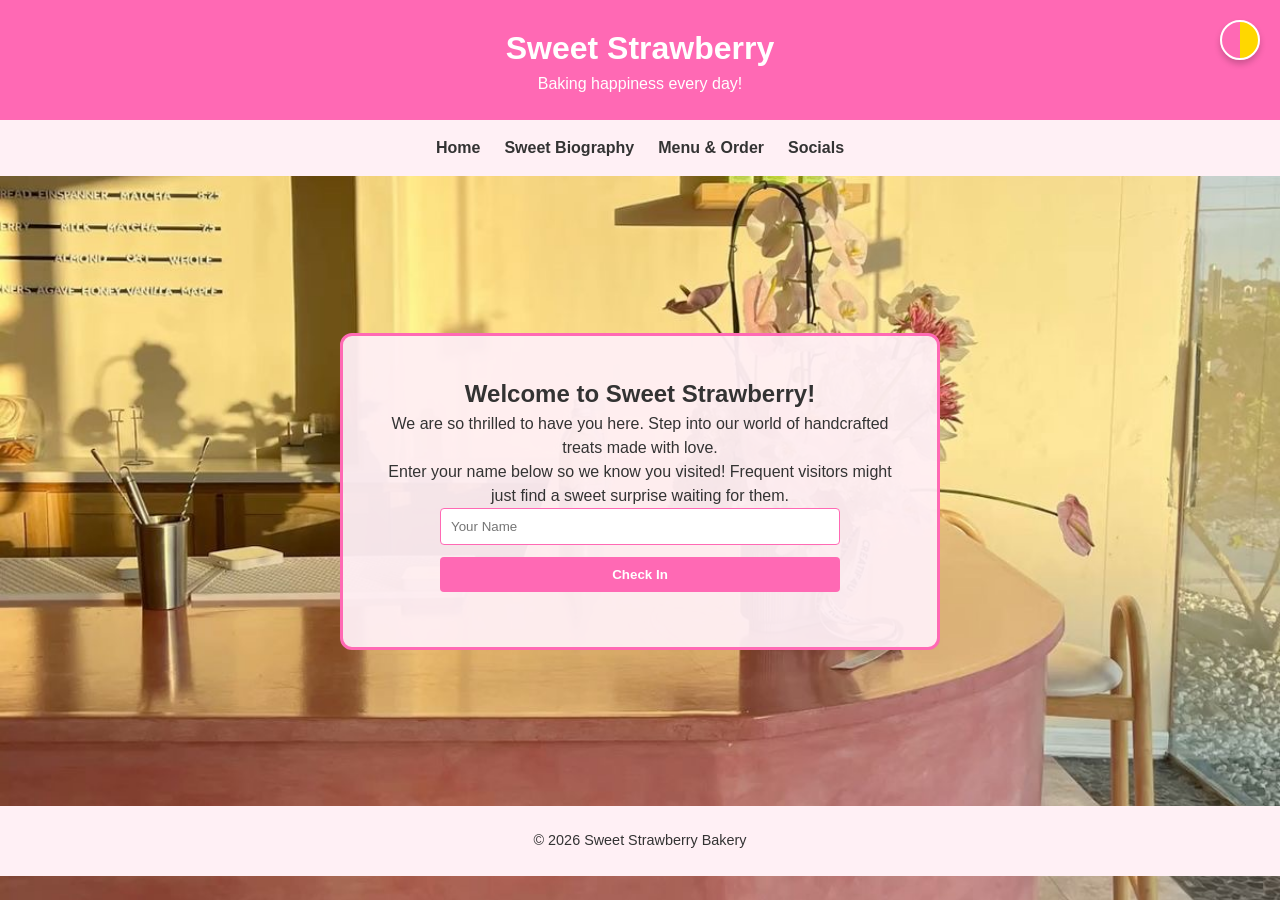
<file: index.html>
<!DOCTYPE html>
<html lang="en">
<head>
    <meta charset="UTF-8">
    <meta name="viewport" content="width=device-width, initial-scale=1.0">
    <title>Sweet Strawberry</title>
    <link rel="stylesheet" href="style.css">
</head>
<body class="home-page">
    <header>
        <h1>Sweet Strawberry</h1>
        <p>Baking happiness every day!</p>
        <button id="mode-toggle" title="Toggle Theme"></button>
    </header>
    
    <nav>
        <ul>
            <li><a href="index.html">Home</a></li>
            <li><a href="about.html">Sweet Biography</a></li>
            <li><a href="menu.html">Menu & Order</a></li>
            <li><a href="socials.html">Socials</a></li> 
        </ul>
    </nav>
    
    <main class="home-content">
        <div class="home-box">
            <h2>Welcome to Sweet Strawberry!</h2>
            <p>We are so thrilled to have you here. Step into our world of handcrafted treats made with love.</p>
            <p>Enter your name below so we know you visited! Frequent visitors might just find a sweet surprise waiting for them.</p>
            
            <form id="visitor-form">
                <input type="text" id="visitor-name" placeholder="Your Name" required>
                <button type="submit">Check In</button>
            </form>
            <p id="visitor-greeting"></p>
        </div>
    </main>
    
    <footer>
        <p>&copy; 2026 Sweet Strawberry Bakery</p>
    </footer>
    
    <script src="script.js"></script>
</body>
</html>
</file>
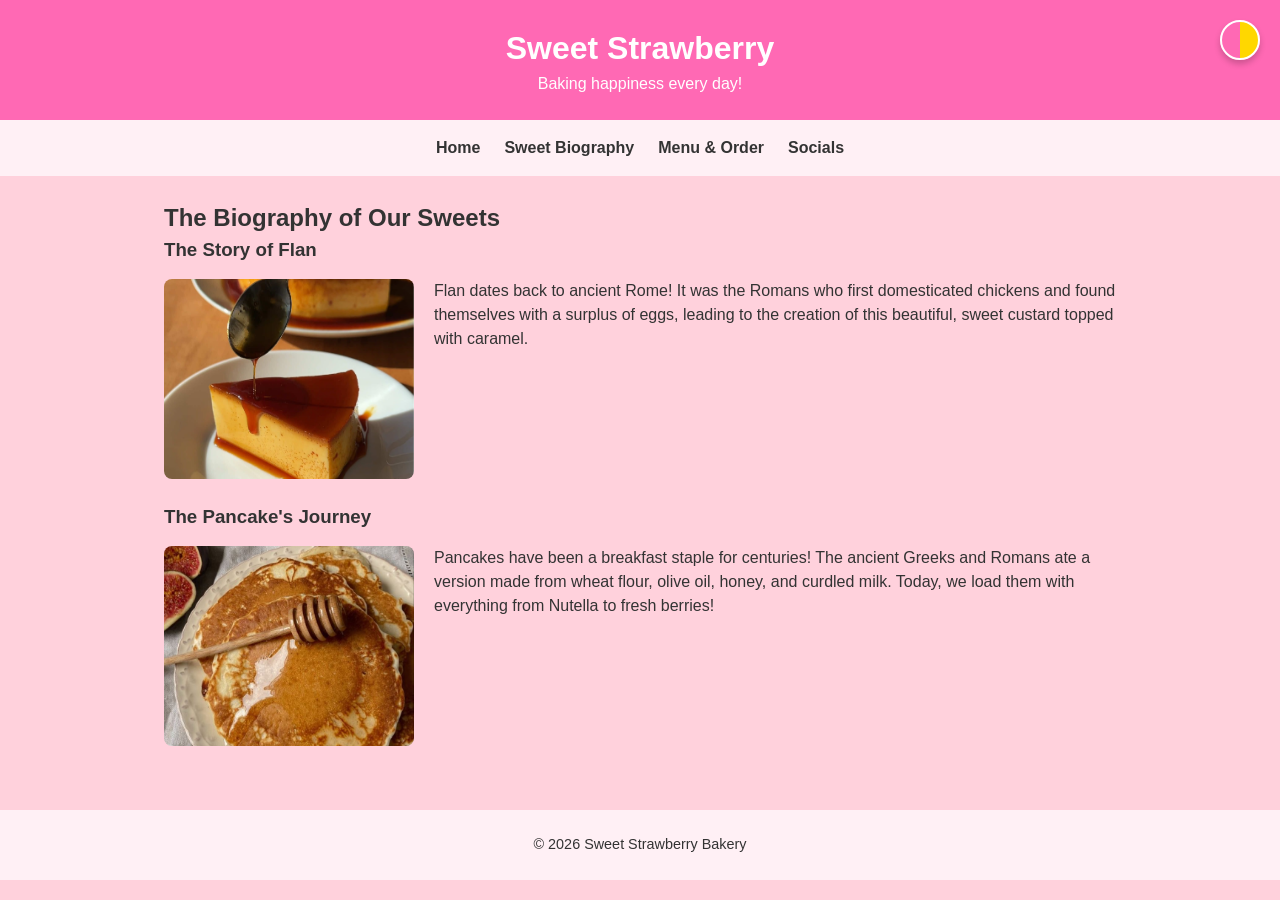
<file: about.html>
<!DOCTYPE html>
<html lang="en">
<head>
    <meta charset="UTF-8">
    <meta name="viewport" content="width=device-width, initial-scale=1.0">
    <title>Sweet Biography - Sweet Strawberry</title>
    <link rel="stylesheet" href="style.css">
</head>
<body>
    <header>
        <h1>Sweet Strawberry</h1>
        <p>Baking happiness every day!</p>
        <button id="mode-toggle" title="Toggle Theme"></button>
    </header>
    
    <nav>
        <ul>
            <li><a href="index.html">Home</a></li>
            <li><a href="about.html">Sweet Biography</a></li>
            <li><a href="menu.html">Menu & Order</a></li>
            <li><a href="socials.html">Socials</a></li>
        </ul>
    </nav>
    
    <main>
        <section id="info">
            <h2>The Biography of Our Sweets</h2>
            
            <article>
                <h3>The Story of Flan</h3>
                <div class="bio-content">
                    <img src="images/flan.jpg" alt="A classic caramel flan">
                    <p>Flan dates back to ancient Rome! It was the Romans who first domesticated chickens and found themselves with a surplus of eggs, leading to the creation of this beautiful, sweet custard topped with caramel.</p>
                </div>
            </article>
            
            <br>
            
            <article>
                <h3>The Pancake's Journey</h3>
                <div class="bio-content">
                    <img src="images/honey-pancakes.jpg" alt="Delicious honey pancakes">
                    <p>Pancakes have been a breakfast staple for centuries! The ancient Greeks and Romans ate a version made from wheat flour, olive oil, honey, and curdled milk. Today, we load them with everything from Nutella to fresh berries!</p>
                </div>
            </article>
            
        </section>
    </main>
    
    <footer>
        <p>&copy; 2026 Sweet Strawberry Bakery</p>
    </footer>
    
    <script src="script.js"></script>
</body>
</html>
</file>
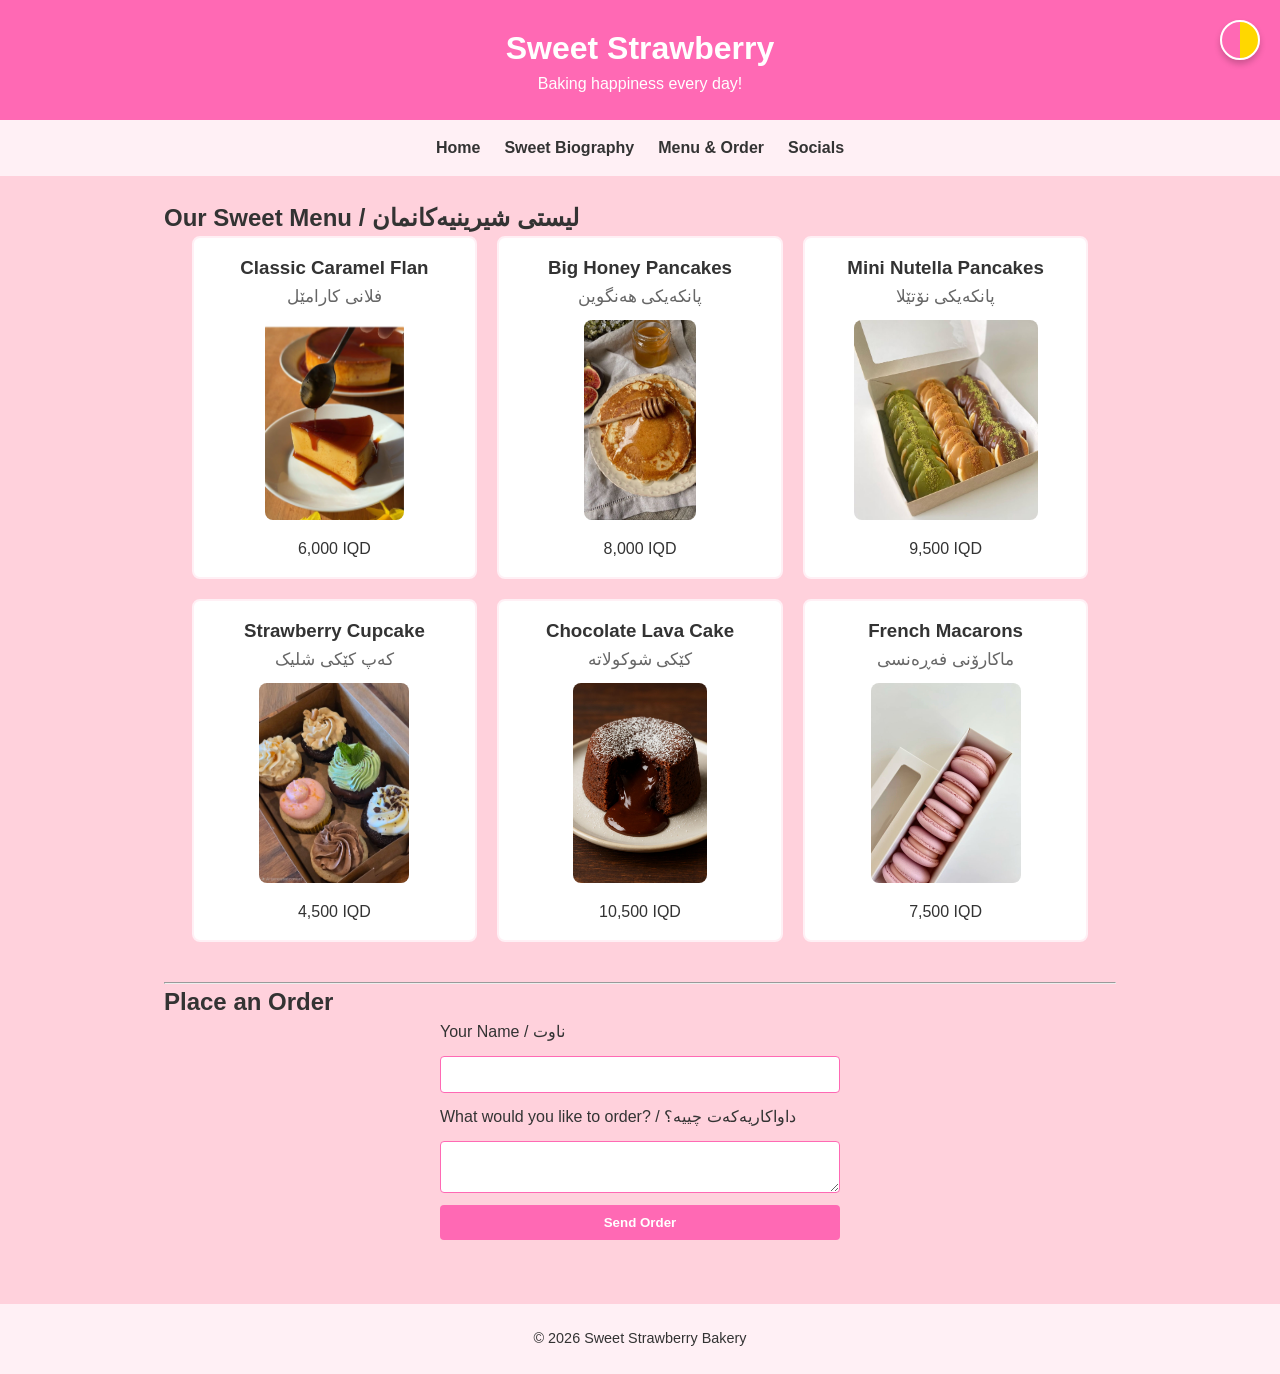
<file: menu.html>
<!DOCTYPE html>
<html lang="en">
<head>
    <meta charset="UTF-8">
    <meta name="viewport" content="width=device-width, initial-scale=1.0">
    <title>Menu - Sweet Strawberry</title>
    <link rel="stylesheet" href="style.css">
</head>
<body>
    <header>
        <h1>Sweet Strawberry</h1>
        <p>Baking happiness every day!</p>
        <button id="mode-toggle" title="Toggle Theme"></button>
    </header>
    
    <nav>
        <ul>
            <li><a href="index.html">Home</a></li>
            <li><a href="about.html">Sweet Biography</a></li>
            <li><a href="menu.html">Menu & Order</a></li>
            <li><a href="socials.html">Socials</a></li>
        </ul>
    </nav>
    
    <main>
        <section id="menu">
            <h2>Our Sweet Menu / لیستی شیرینیەکانمان</h2>
            <div class="menu-grid">
                <article>
                    <h3>Classic Caramel Flan <br><span class="kurdish">فلانی کارامێل</span></h3>
                    <img src="images/flan.jpg" alt="A delicious caramel flan">
                    <p>6,000 IQD</p>
                </article>
                <article>
                    <h3>Big Honey Pancakes <br><span class="kurdish">پانکەیکی هەنگوین</span></h3>
                    <img src="images/honey-pancakes.jpg" alt="Fluffy pancakes with honey">
                    <p>8,000 IQD</p>
                </article>
                <article>
                    <h3>Mini Nutella Pancakes <br><span class="kurdish">پانکەیکی نۆتێلا</span></h3>
                    <img src="images/nutella-pancakes.jpg" alt="Mini pancakes with Nutella">
                    <p>9,500 IQD</p>
                </article>
                <article>
                    <h3>Strawberry Cupcake <br><span class="kurdish">کەپ کێکی شلیک</span></h3>
                    <img src="images/cupcake.jpg" alt="Strawberry cupcake">
                    <p>4,500 IQD</p>
                </article>
                <article>
                    <h3>Chocolate Lava Cake <br><span class="kurdish">کێکی شوکولاتە</span></h3>
                    <img src="images/lava-cake.jpg" alt="Chocolate lava cake">
                    <p>10,500 IQD</p>
                </article>
                <article>
                    <h3>French Macarons <br><span class="kurdish">ماکارۆنی فەڕەنسی</span></h3>
                    <img src="images/macarons.jpg" alt="Colorful macarons">
                    <p>7,500 IQD</p>
                </article>
            </div>
        </section>
        
        <hr>
        
        <section id="contact">
            <h2>Place an Order</h2>
            <form id="contact-form">
                <label for="name">Your Name / ناوت</label>
                <input type="text" id="name" required>
                <label for="message">What would you like to order? / داواکاریەکەت چییە؟</label>
                <textarea id="message" required></textarea>
                <button type="submit">Send Order</button>
            </form>
            <p id="confirmation"></p>
        </section>
    </main>
    
    <footer>
        <p>&copy; 2026 Sweet Strawberry Bakery</p>
    </footer>
    
    <script src="script.js"></script>
</body>
</html>
</file>
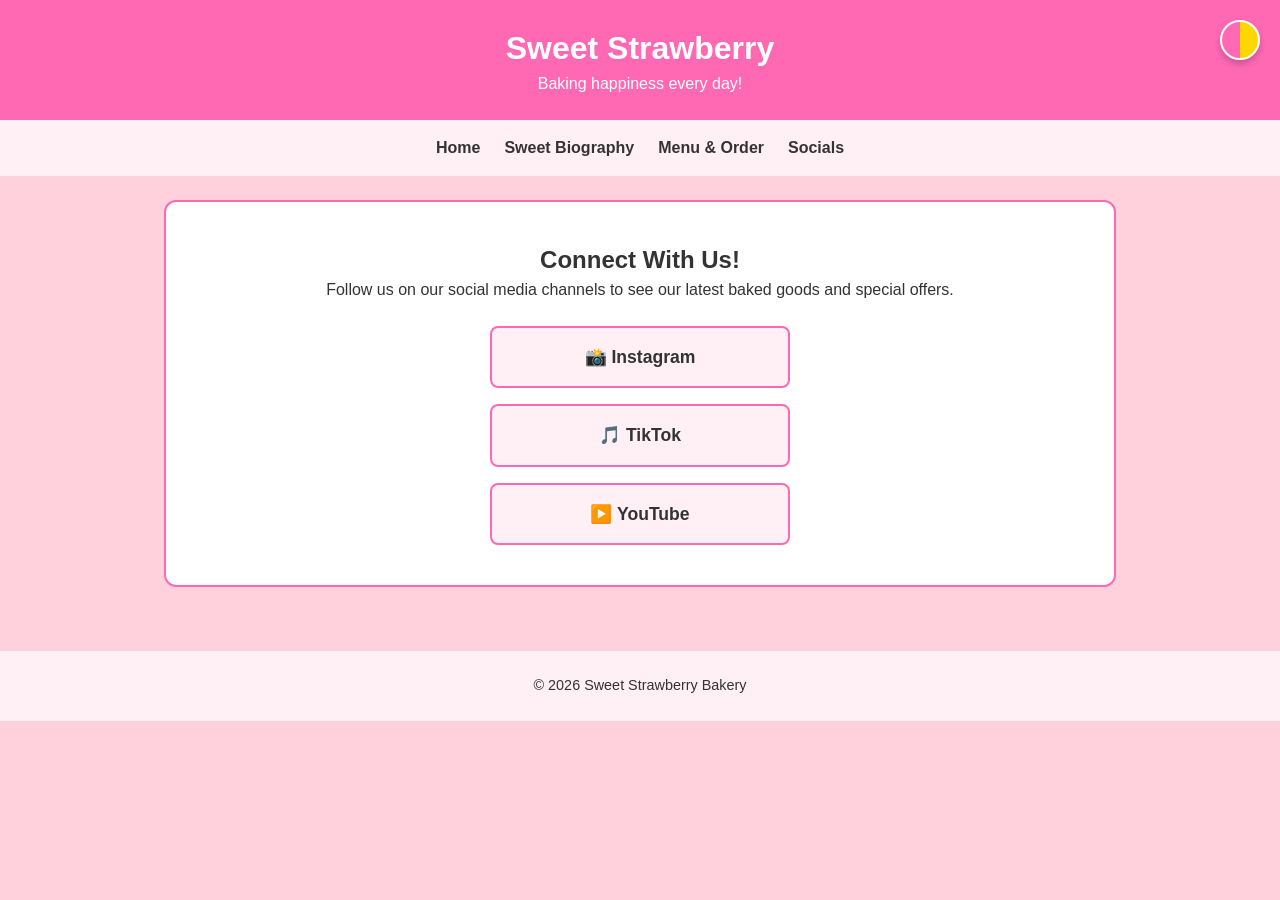
<file: socials.html>
<!DOCTYPE html>
<html lang="en">
<head>
    <meta charset="UTF-8">
    <meta name="viewport" content="width=device-width, initial-scale=1.0">
    <title>Socials - Sweet Strawberry</title>
    <link rel="stylesheet" href="style.css">
</head>
<body>
    <header>
        <h1>Sweet Strawberry</h1>
        <p>Baking happiness every day!</p>
        <button id="mode-toggle" title="Toggle Theme"></button>
    </header>
    
    <nav>
        <ul>
            <li><a href="index.html">Home</a></li>
            <li><a href="about.html">Sweet Biography</a></li>
            <li><a href="menu.html">Menu & Order</a></li>
            <li><a href="socials.html">Socials</a></li>
        </ul>
    </nav>
    
    <main>
        <section class="socials-container">
            <h2>Connect With Us!</h2>
            <p>Follow us on our social media channels to see our latest baked goods and special offers.</p>
            
            <div class="social-links">
                <a href="https://instagram.com" target="_blank" class="social-btn">📸 Instagram</a>
                <a href="https://tiktok.com" target="_blank" class="social-btn">🎵 TikTok</a>
                <a href="https://youtube.com" target="_blank" class="social-btn">▶️ YouTube</a>
            </div>
        </section>
    </main>
    
    <footer>
        <p>&copy; 2026 Sweet Strawberry Bakery</p>
    </footer>
    
    <script src="script.js"></script>
</body>
</html>
</file>
<file: style.css>
/* Default Pink Theme */
:root {
    --bg-color: #FFD1DC; 
    --color-primary: #FF69B4; 
    --color-secondary: #FFF0F5; 
    --text-color: #333333;
}

/* The Yellow Toggle Override */
body.yellow-mode {
    --bg-color: #FFFACD; 
    --color-primary: #FFA500; 
    --color-secondary: #FFFFE0; 
}

* {
    box-sizing: border-box;
    margin: 0;
    padding: 0;
}

body {
    font-family: Arial, sans-serif;
    background-color: var(--bg-color); 
    color: var(--text-color);
    line-height: 1.5;
    transition: background-color 0.3s ease; 
}

/* Header */
header {
    position: relative;
    background-color: var(--color-primary);
    color: white;
    padding: 24px;
    text-align: center;
    transition: background-color 0.3s ease;
}

/* The Half-Pink / Half-Yellow Toggle Button */
#mode-toggle {
    position: absolute;
    top: 20px;
    right: 20px;
    width: 40px;
    height: 40px;
    border-radius: 50%;
    border: 2px solid white;
    background: linear-gradient(90deg, #FF69B4 50%, #FFD700 50%);
    cursor: pointer;
    box-shadow: 0 4px 6px rgba(0, 0, 0, 0.2);
    transition: transform 0.2s ease;
}

#mode-toggle:hover {
    transform: scale(1.1);
}

nav ul {
    display: flex; 
    justify-content: center;
    gap: 24px;
    list-style: none;
    padding: 16px;
    background-color: var(--color-secondary);
    transition: background-color 0.3s ease;
}

nav a {
    color: var(--text-color);
    text-decoration: none;
    font-weight: bold;
}

main {
    padding: 24px;
    max-width: 1000px;
    margin: 0 auto;
}

section {
    margin-bottom: 40px;
}

/* Menu Grid */
.menu-grid {
    display: flex; 
    flex-wrap: wrap;
    gap: 20px;
    justify-content: center;
}

.menu-grid article {
    background-color: white;
    padding: 16px;
    border-radius: 8px;
    border: 2px solid var(--color-secondary);
    width: 30%;
    min-width: 250px;
    text-align: center;
}

/* Kurdish Text Styling */
.kurdish {
    font-size: 0.9em;
    color: #666;
    font-weight: normal;
}

img {
    max-width: 100%;
    height: 200px;
    object-fit: cover;
    border-radius: 8px;
    margin: 10px 0;
}

/* Forms */
#contact-form, #visitor-form {
    display: flex; 
    flex-direction: column;
    gap: 12px;
    max-width: 400px;
    margin: 0 auto;
}

#contact-form input, #contact-form textarea, 
#visitor-form input {
    padding: 10px;
    border: 1px solid var(--color-primary);
    border-radius: 4px;
}

#contact-form button, #visitor-form button {
    background-color: var(--color-primary);
    color: white;
    border: none;
    padding: 10px;
    border-radius: 4px;
    cursor: pointer;
    font-weight: bold;
}

/* Socials Page Styles */
.socials-container {
    text-align: center;
    background-color: white;
    padding: 40px;
    border-radius: 12px;
    border: 2px solid var(--color-primary);
}

.social-links {
    display: flex;
    flex-direction: column;
    gap: 16px;
    max-width: 300px;
    margin: 24px auto 0;
}

.social-btn {
    background-color: var(--color-secondary);
    color: var(--text-color);
    padding: 16px;
    border: 2px solid var(--color-primary);
    border-radius: 8px;
    text-decoration: none;
    font-weight: bold;
    font-size: 1.1em;
    transition: background-color 0.2s ease;
}

.social-btn:hover {
    background-color: var(--color-primary);
    color: white;
}

footer {
    text-align: center;
    padding: 24px;
    background-color: var(--color-secondary);
    font-size: 0.9em;
}

/* Home Page Background Image */
.home-page {
    background-image: url('images/bakery-bg.jpg'); 
    background-size: cover;
    background-position: center;
    background-attachment: fixed;
}

.home-content {
    height: 70vh;
    display: flex;
    align-items: center;
    justify-content: center;
}

.home-box {
    background-color: rgba(255, 240, 245, 0.95); 
    padding: 40px;
    border-radius: 12px;
    text-align: center;
    max-width: 600px;
    border: 3px solid var(--color-primary);
}

#visitor-greeting, #confirmation {
    margin-top: 15px;
    font-weight: bold;
    color: var(--color-primary);
}

/* Mobile Responsive */
@media (max-width: 600px) {
    nav ul {
        flex-direction: column;
        align-items: center;
    }
    .menu-grid article {
        width: 100%;
    }
}/* Biography Side-by-Side Layout */
.bio-content {
    display: flex; /* This places the image and text side-by-side */
    gap: 20px; /* Creates space between the picture and the words */
    align-items: flex-start; /* Aligns the text to the top of the image */
    margin-top: 15px;
}

.bio-content img {
    width: 250px; /* Locks the image size so it isn't too huge */
    flex-shrink: 0; /* Prevents the text from squishing the image */
    margin: 0; /* Removes the default margin we set earlier */
}

/* On small phone screens, stack them normally again so they fit */
@media (max-width: 600px) {
    .bio-content {
        flex-direction: column;
    }
}
</file>
